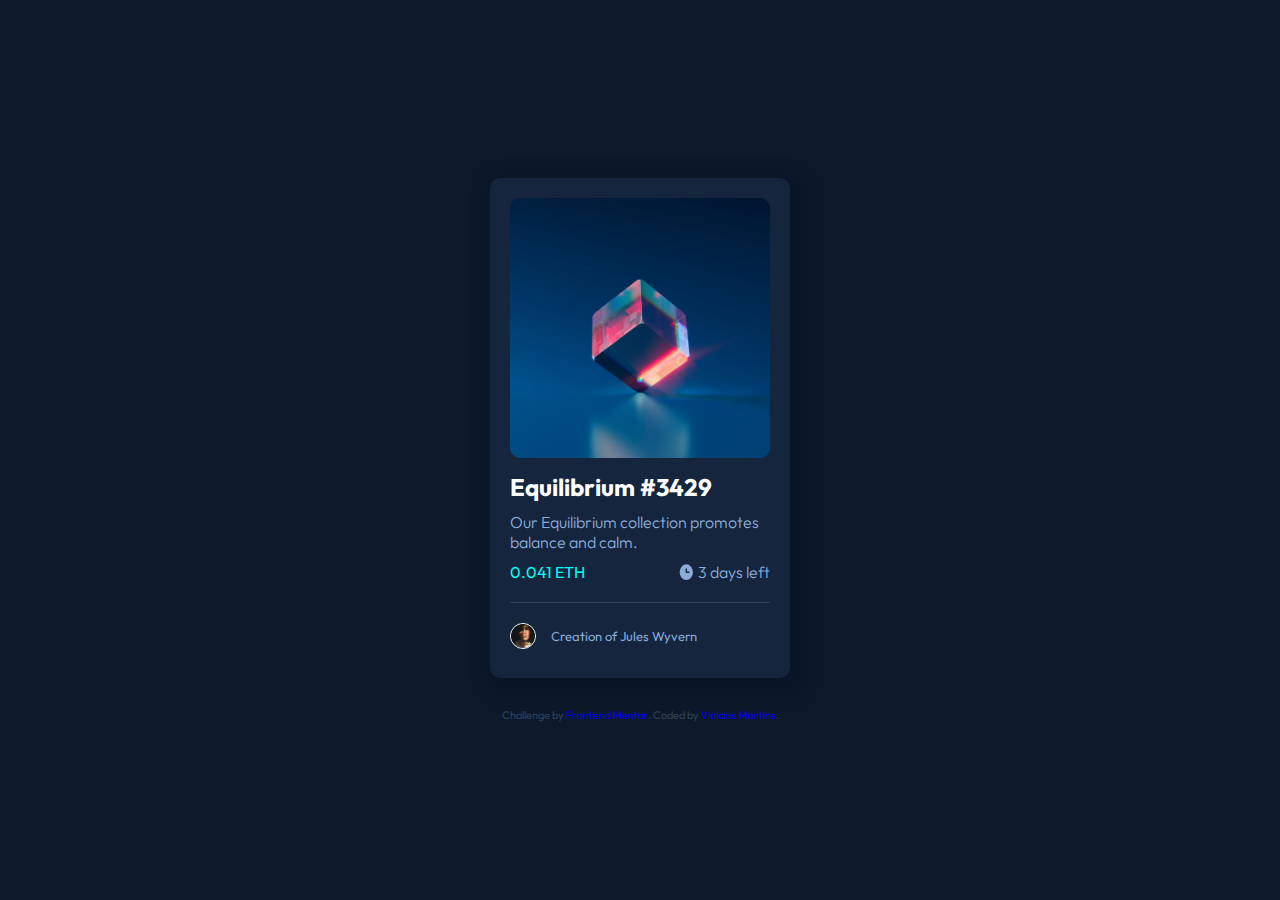
<file: index.html>
<!DOCTYPE html>
<html lang="en">

<head>
    <meta charset="UTF-8">
    <meta name="viewport" content="width=device-width, initial-scale=1.0">
    <title>Frontend Mentor | NFT preview card component</title>
    <link rel="stylesheet" href="style.css">
</head>

<body>
    <div class="container">
        <div class="card">
            
            <div class="card-body">
                <div class="card-image">
                    <div class="nft-image">
                        <img src="./images/icon-view.svg" alt="view">
                        <div class="overlay"></div>
                    </div>
                    <img src="./images/image-equilibrium.jpg" alt="NFT" style="width:100%; border-radius: 10px;">
                    <h2><a href="#">Equilibrium #3429</a></h2>
                </div>
                <div class="card-info">
                    <p>Our Equilibrium collection promotes balance and calm. </p>
                </div>
                <div class="card-db">
                    <span style="color: var(--secondary-color)">0.041 ETH</span>
                    <img src="./images/icon-clock.svg" alt="icon-clock">
                    <span style="font-weight: 300; color: var(--primary-color);">3 days left</span>
                </div>
                <div class="line"></div>
                <div class="user">
                    <img src="./images/image-avatar.png" alt="avatar">
                    <span>Creation of <a href="#">Jules Wyvern</a></span>
                </div>
            </div>

            <div class="attribution">
                Challenge by <a href="https://www.frontendmentor.io?ref=challenge" target="_blank">Frontend Mentor</a>.
                Coded by <a href="#">Vinicius Martins</a>.
            </div>

        </div>
    </div>
</body>

</html>
</file>
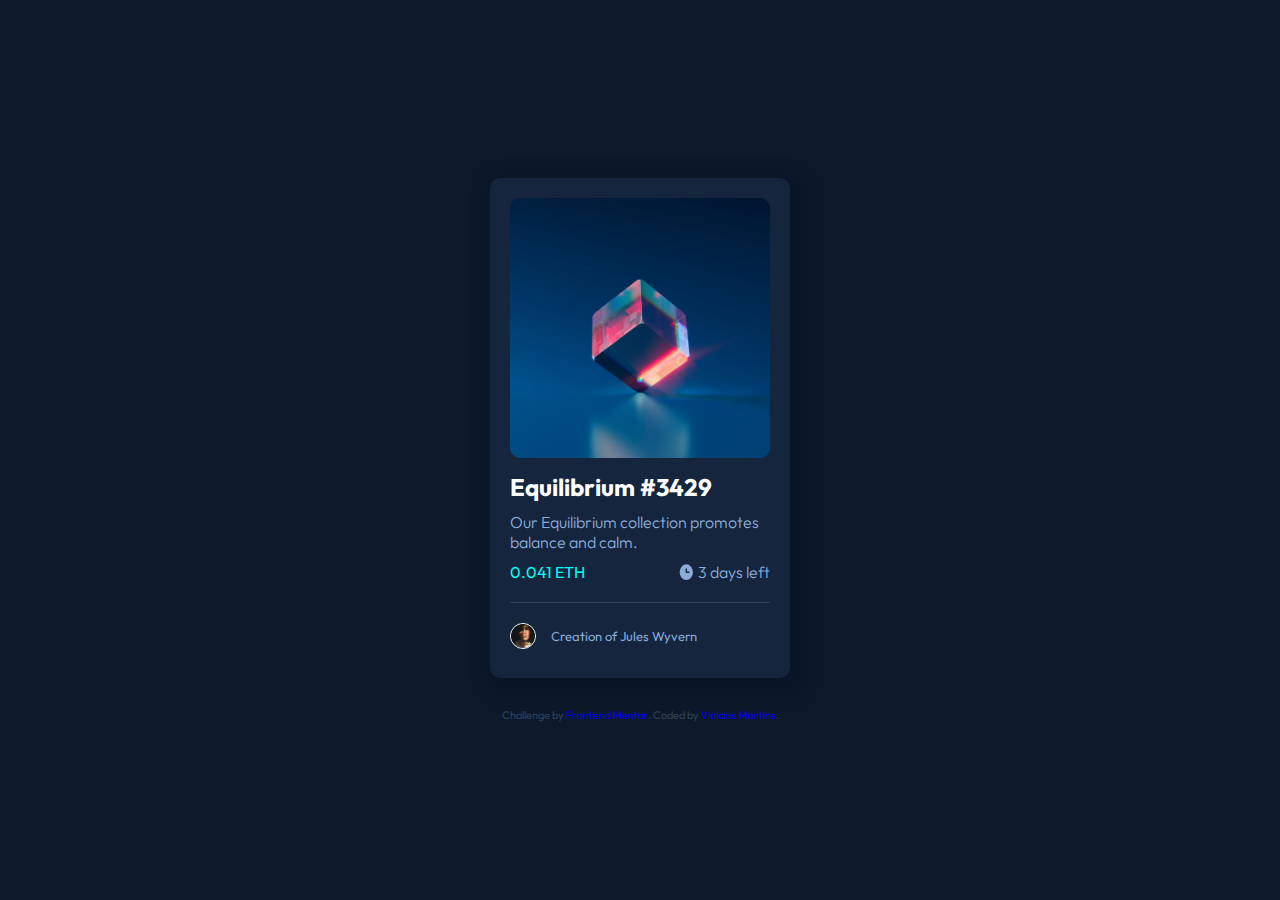
<file: page/index.html>
<!DOCTYPE html>
<html lang="en">
<head>
    <meta charset="UTF-8">
    <meta name="viewport" content="width=device-width, initial-scale=1.0">
    <title>Frontend Mentor | NFT preview card component</title>
    <link rel="stylesheet" href="style.css">
</head>


<body>
    <div class="container">      
        <div class="card">
            <div class="card-body">
                <div class="card-image">
                    <div class="nft-image">
                        <img src="../images/icon-view.svg" alt="view">
                        <div class="overlay"></div>
                    </div>
                    <img src="../images/image-equilibrium.jpg" alt="NFT" style="width:100%; border-radius: 10px;">
                    <h2><a href="#">Equilibrium #3429</a></h2>
                </div>
                <div class="card-info">
                    <p>Our Equilibrium collection promotes balance and calm. </p>
                </div>
                <div class="card-db">
                    <span style="color: var(--secondary-color)">0.041 ETH</span>
                    <img src="../images/icon-clock.svg" alt="icon-clock">
                    <span style="font-weight: 300; color: var(--primary-color);">3 days left</span>
                </div>
                <div class="line"></div>
                <div class="user">
                    <img src="../images/image-avatar.png" alt="avatar">
                    <span>Creation of <a href="#">Jules Wyvern</a></span>
                </div>
            </div>
            <div class="attribution">
                Challenge by <a href="https://www.frontendmentor.io?ref=challenge" target="_blank">Frontend Mentor</a>. 
                Coded by <a href="#">Vinicius Martins</a>.
            </div>                     
        </div>
    </div>
</body>


</html>
</file>
<file: style.css>
@import url('https://fonts.googleapis.com/css2?family=Outfit:wght@300;400;600&display=swap');

* {
    padding: 0;
    margin: 0;
    box-sizing: border-box;
}

a {
    text-decoration: none;
}

:root {
    --primary-color: hsl(215, 51%, 70%);
    --secondary-color: hsl(178, 100%, 50%);

    --mainBg: hsl(217, 54%, 11%);
    --shadow: hsla(216, 65%, 9%, 0.616);
    --cardBg: hsl(216, 50%, 16%);
    --cardLine: hsl(215, 32%, 27%);
    --cardText: hsl(215, 32%, 27%);
    --white: hsl(0, 0%, 100%);

    --main-font: 'Outfit', sans-serif;
}

body {
    background: var(--mainBg);
    max-width: 1440px;
    font-family: var(--main-font);
    color: var(--white);
}

.container {
    width: 100vw;
    height: 100vh;
    display: flex;
    justify-content: center;
    align-items: center;
}

.card-body {
    width: 300px;
    height: 500px;
    padding: 20px;
    background-color: var(--cardBg);
    border-radius: 10px;
    box-shadow: 6px 6px 15px 10px var(--shadow);
}

.nft-image {
    position: absolute;
    width: 260px;
    height: 260px;
    display: flex;
    justify-content: center;
    align-items: center;
    opacity: 0;
    transition: 0.2s ease-in-out;
}

.nft-image:hover {
    opacity: 1;
    cursor: pointer;
}

.nft-image img {
    z-index: 1;
    position: absolute;
}

.overlay {
    width: 100%;
    height: 100%;
    opacity: 0.5;
    border-radius: 10px;
    background-color: var(--secondary-color);
}

.card-image h2 {
    padding-top: 10px;
}

.card-image a {
    color: var(--white);
    transition: 0.2s ease-in-out;
}

.card-image a:hover {
    color: var(--secondary-color);
}

.card-info {
    color: var(--primary-color);
    font-weight: 300;
    padding: 10px 0px;
}

.card-db {
    display: flex;
    justify-content: space-between;
}

.card-db span {
    display: flex;
}

.card-db img {
    padding-left: 90px;
}

.line {
    border-bottom: 1px solid var(--cardLine);
    margin: 20px 0px;
}

.user {
    display: flex;
    font-size: 13px;
    align-items: center;
    color: var(--primary-color);
}

.user img {
    width: 10%;
    border: 1px solid var(--white);
    border-radius: 50%;
}

.user span {
    padding-left: 15px;
}

.user a {
    color: var(--primary-color);
    text-decoration: none;
    transition: 0.2s ease-in-out;
}

.user a:hover {
    color: var(--secondary-color);
}

.attribution {
    margin-top: 30px;
    font-size: 11px;
    text-align: center;
    color: var(--cardLine);
}
</file>
<file: page/style.css>
@import url('https://fonts.googleapis.com/css2?family=Outfit:wght@300;400;600&display=swap');

* {
    padding: 0;
    margin: 0;
    box-sizing: border-box;
}

a {
    text-decoration: none;
}

:root {
    --primary-color: hsl(215, 51%, 70%);
    --secondary-color: hsl(178, 100%, 50%);

    --mainBg: hsl(217, 54%, 11%);
    --shadow: hsla(216, 65%, 9%, 0.616);
    --cardBg: hsl(216, 50%, 16%);
    --cardLine:hsl(215, 32%, 27%);
    --cardText: hsl(215, 32%, 27%);
    --white: hsl(0, 0%, 100%);

    --main-font: 'Outfit', sans-serif;
}

body {
    background: var(--mainBg);
    max-width: 1440px;
    font-family: var(--main-font);
    color: var(--white);
}

.container {
    width: 100vw;
    height: 100vh;
    display: flex;
    justify-content: center;
    align-items: center;
}

.card-body {
    width: 300px;
    height: 500px;
    padding: 20px;
    background-color: var(--cardBg);
    border-radius: 10px;
    box-shadow: 6px 6px 15px 10px var(--shadow);
}

.nft-image {
    position: absolute;
    width: 260px;
    height: 260px;
    display: flex;
    justify-content: center;
    align-items: center;
    opacity: 0;
    transition: 0.2s ease-in-out;
}

.nft-image:hover {
    opacity: 1;
    cursor: pointer;
}

.nft-image img { 
    z-index: 1;
    position: absolute;
}

.overlay {
    width: 100%;
    height: 100%;
    opacity: 0.5;
    border-radius: 10px;
    background-color: var(--secondary-color);
}

.card-image h2 {
    padding-top: 10px;
}

.card-image a {
    color: var(--white);
    transition: 0.2s ease-in-out;
}

.card-image a:hover {
    color: var(--secondary-color);
}

.card-info {
    color: var(--primary-color);
    font-weight: 300;
    padding: 10px 0px;
}

.card-db {
    display: flex;
    justify-content: space-between;
}

.card-db span {
    display: flex;
}

.card-db img {
    padding-left: 90px;
}

.line {
    border-bottom: 1px solid var(--cardLine);
    margin: 20px 0px; 
}

.user {
    display: flex;
    font-size: 13px;
    align-items: center;
    color: var(--primary-color);
}

.user img {
    width: 10%;
    border: 1px solid var(--white);
    border-radius: 50%;
}

.user span {
    padding-left: 15px;
}

.user a {
    color: var(--primary-color);
    text-decoration: none;
    transition: 0.2s ease-in-out;
}

.user a:hover {
    color: var(--secondary-color);
}

.attribution {
    margin-top: 30px;
    font-size: 11px; 
    text-align: center; 
    color: var(--cardLine);
}
</file>
